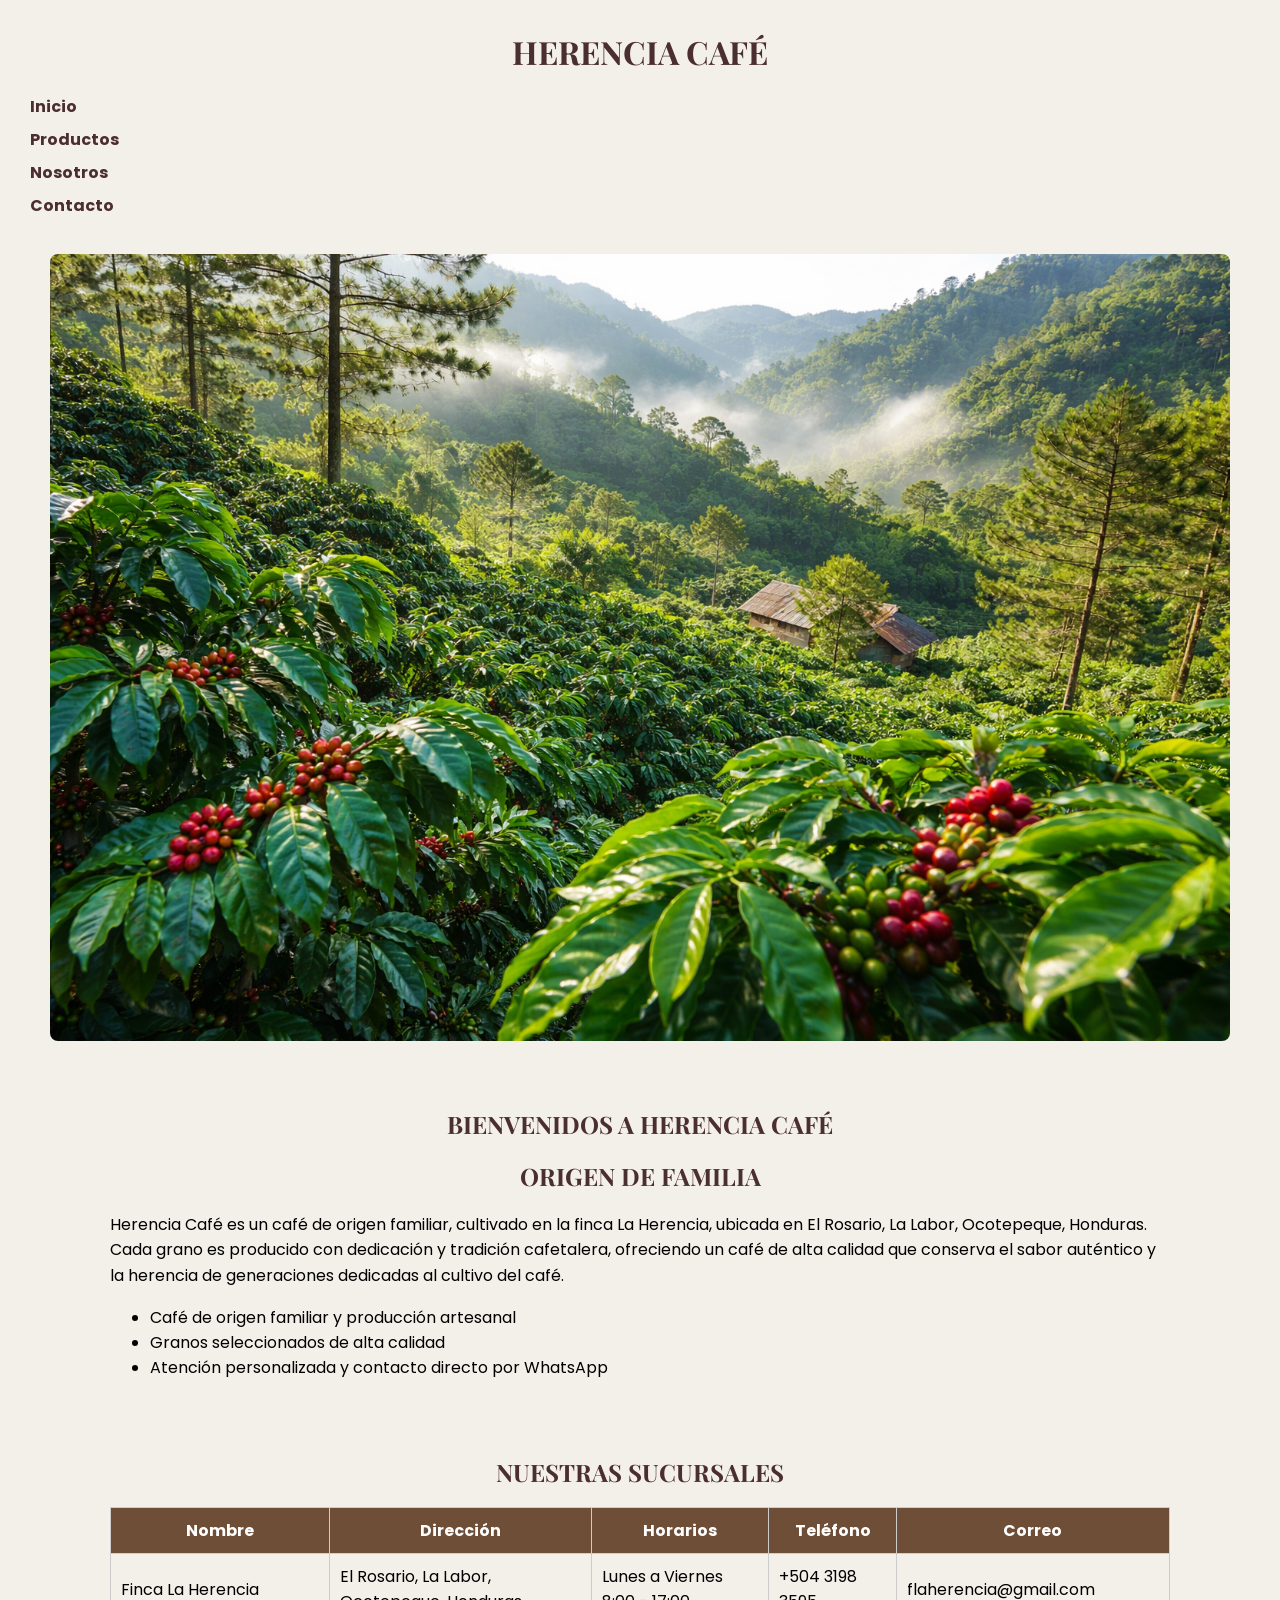
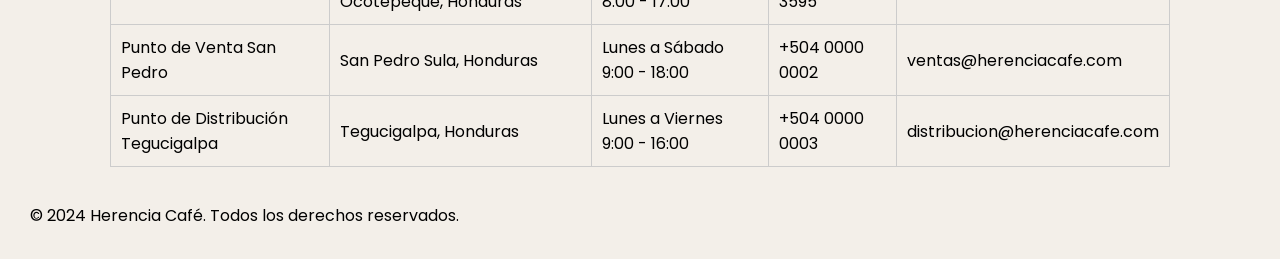
<file: index.html>
<!DOCTYPE html>
<html lang="es">

<head>
  <meta charset="UTF-8">
  <meta name="viewport" content="width=device-width, initial-scale=1.0">
  <title>Herencia Café</title>
  <link rel="stylesheet" href="css/styles.css">
</head>

<body>

  <header>
    <h1>Herencia Café</h1>
  </header>

  <nav>
    <ul>
      <li><a href="index.html">Inicio</a></li>
      <li><a href="productos.html">Productos</a></li>
      <li><a href="nosotros.html">Nosotros</a></li>
      <li><a href="contacto.html">Contacto</a></li>
    </ul>
  </nav>

  <section class="banner">
    <img src="img/cafe.jpg" alt="Finca cafetalera en Honduras donde se cultiva Herencia Café">
  </section>

<main>


  <section class="presentacion">
    <h1>Bienvenidos a Herencia Café</h1>
    <h2>Origen de Familia</h2>

    <p>
      Herencia Café es un café de origen familiar, cultivado en la finca La Herencia,
      ubicada en El Rosario, La Labor, Ocotepeque, Honduras.
      Cada grano es producido con dedicación y tradición cafetalera, ofreciendo
      un café de alta calidad que conserva el sabor auténtico y la herencia de
      generaciones dedicadas al cultivo del café.
    </p>

    <ul>
      <li>Café de origen familiar y producción artesanal</li>
      <li>Granos seleccionados de alta calidad</li>
      <li>Atención personalizada y contacto directo por WhatsApp</li>
    </ul>
  </section>


  <section class="sucursales">
    <h2>Nuestras sucursales</h2>

    <table>
      <thead>
        <tr>
          <th>Nombre</th>
          <th>Dirección</th>
          <th>Horarios</th>
          <th>Teléfono</th>
          <th>Correo</th>
        </tr>
      </thead>
      <tbody>
        <tr>
          <td>Finca La Herencia</td>
          <td>El Rosario, La Labor, Ocotepeque, Honduras</td>
          <td>Lunes a Viernes 8:00 - 17:00</td>
          <td>+504 3198 3595</td>
          <td>flaherencia@gmail.com</td>
        </tr>
        <tr>
          <td>Punto de Venta San Pedro</td>
          <td>San Pedro Sula, Honduras</td>
          <td>Lunes a Sábado 9:00 - 18:00</td>
          <td>+504 0000 0002</td>
          <td>ventas@herenciacafe.com</td>
        </tr>
        <tr>
          <td>Punto de Distribución Tegucigalpa</td>
          <td>Tegucigalpa, Honduras</td>
          <td>Lunes a Viernes 9:00 - 16:00</td>
          <td>+504 0000 0003</td>
          <td>distribucion@herenciacafe.com</td>
        </tr>
      </tbody>
    </table>
  </section>

</main>

  <footer>
    <p>&copy; 2024 Herencia Café. Todos los derechos reservados.</p>
  </footer>

</body>
</html>
</file>
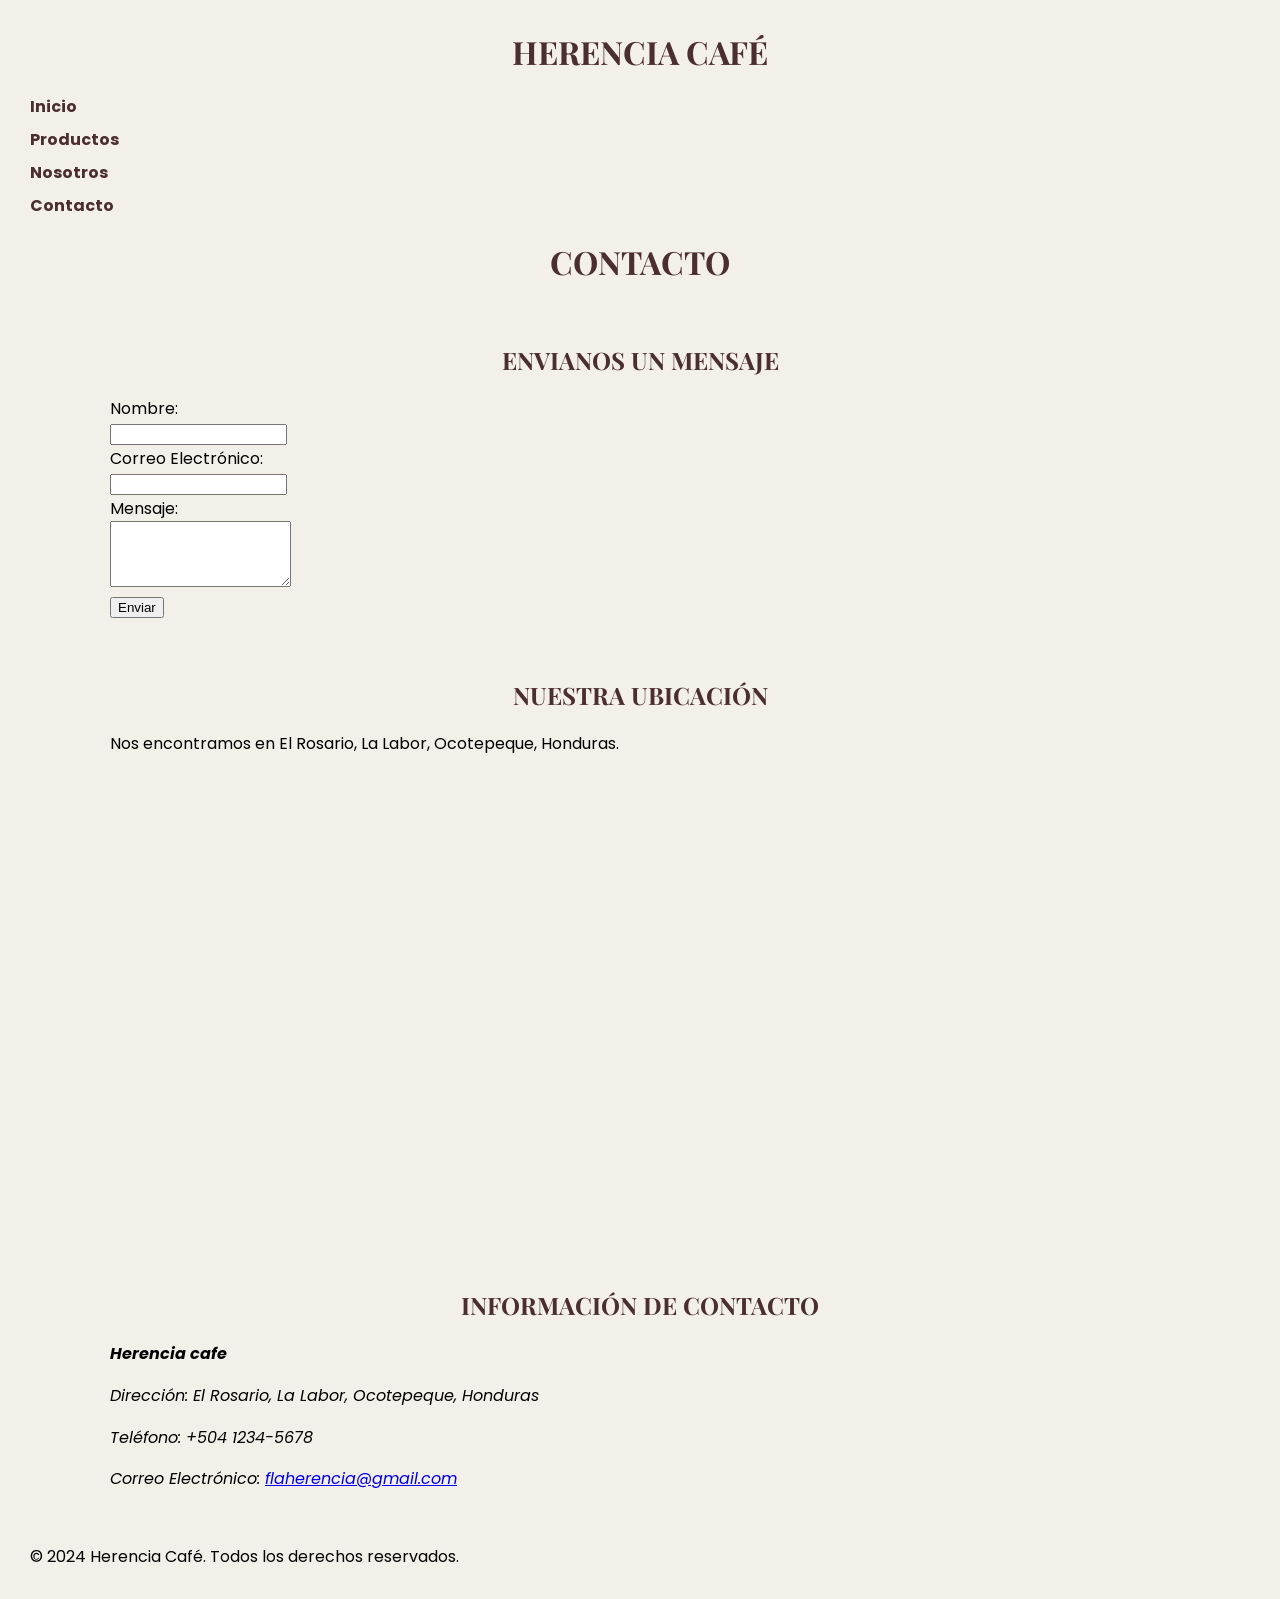
<file: contacto.html>
<!DOCTYPE html>
<html lang="es">

<head>
  <meta charset="UTF-8">
  <meta name="viewport" content="width=device-width, initial-scale=1.0">
  <title>Contacto | Herencia Café</title>
  <link rel="stylesheet" href="css/styles.css">
</head>

<body>

  <header>
    <h1>Herencia Café</h1>
  </header>

  <nav>
    <ul>
      <li><a href="index.html">Inicio</a></li>
      <li><a href="productos.html">Productos</a></li>
      <li><a href="nosotros.html">Nosotros</a></li>
      <li><a href="contacto.html">Contacto</a></li>
    </ul>
  </nav>

  <main>
    <h1>Contacto</h1>

    <section class="Formulario-contacto">
      <h2>Envianos un mensaje</h2>

      <form action="#" method="post">

        <div>
            <label for="nombre">Nombre:</label><br>
            <input type="text" id="nombre" name="nombre" required>
        </div>

        <div>
            <label for="correo">Correo Electrónico:</label><br>
            <input type="email" id="correo" name="correo" required>
        </div>

        <div>
            <label for="mensaje">Mensaje:</label><br>
            <textarea id="mensaje" name="mensaje" rows="4" required></textarea>
        </div>
        <div>
            <button type="submit">Enviar</button>
        </div>

      </form>
    </section>

<section class="mapa">
    <h2>Nuestra Ubicación</h2>
    
      <p>Nos encontramos en El Rosario, La Labor, Ocotepeque, Honduras.</p>
      <iframe src="https://www.google.com/maps/embed?pb=!1m18!1m12!1m3!1d3862.644993283001!2d-89.04509202542872!3d14.505057779409725!2m3!1f0!2f0!3f0!3m2!1i1024!2i768!4f13.1!3m3!1m2!1s0x8f6397da3bfc882b%3A0x2660de5f6216fa3b!2sEl%20Rosario%20La%20Labor%20Ocotepeque!5e0!3m2!1ses-419!2ses!4v1768677335769!5m2!1ses-419!2ses" width="600" height="450" style="border: 0;" allowfullscreen="" loading="lazy" referrerpolicy="no-referrer-when-downgrade"></iframe>

</section>

<section class="datos-contacto">
    <h2>Información de Contacto</h2>

    <address>
        <p><strong>Herencia cafe</strong></p>
        <p>Dirección: El Rosario, La Labor, Ocotepeque, Honduras</p>
        <p>Teléfono: +504 1234-5678</p>
        <p>Correo Electrónico:
            <a href="mailto:flaherencia@gmail.com">flaherencia@gmail.com</a>
        </p>
    </address>
</section>   
  </main>

  <footer>
    <p>&copy; 2024 Herencia Café. Todos los derechos reservados.</p>
  </footer>

</body>
</html>
</file>
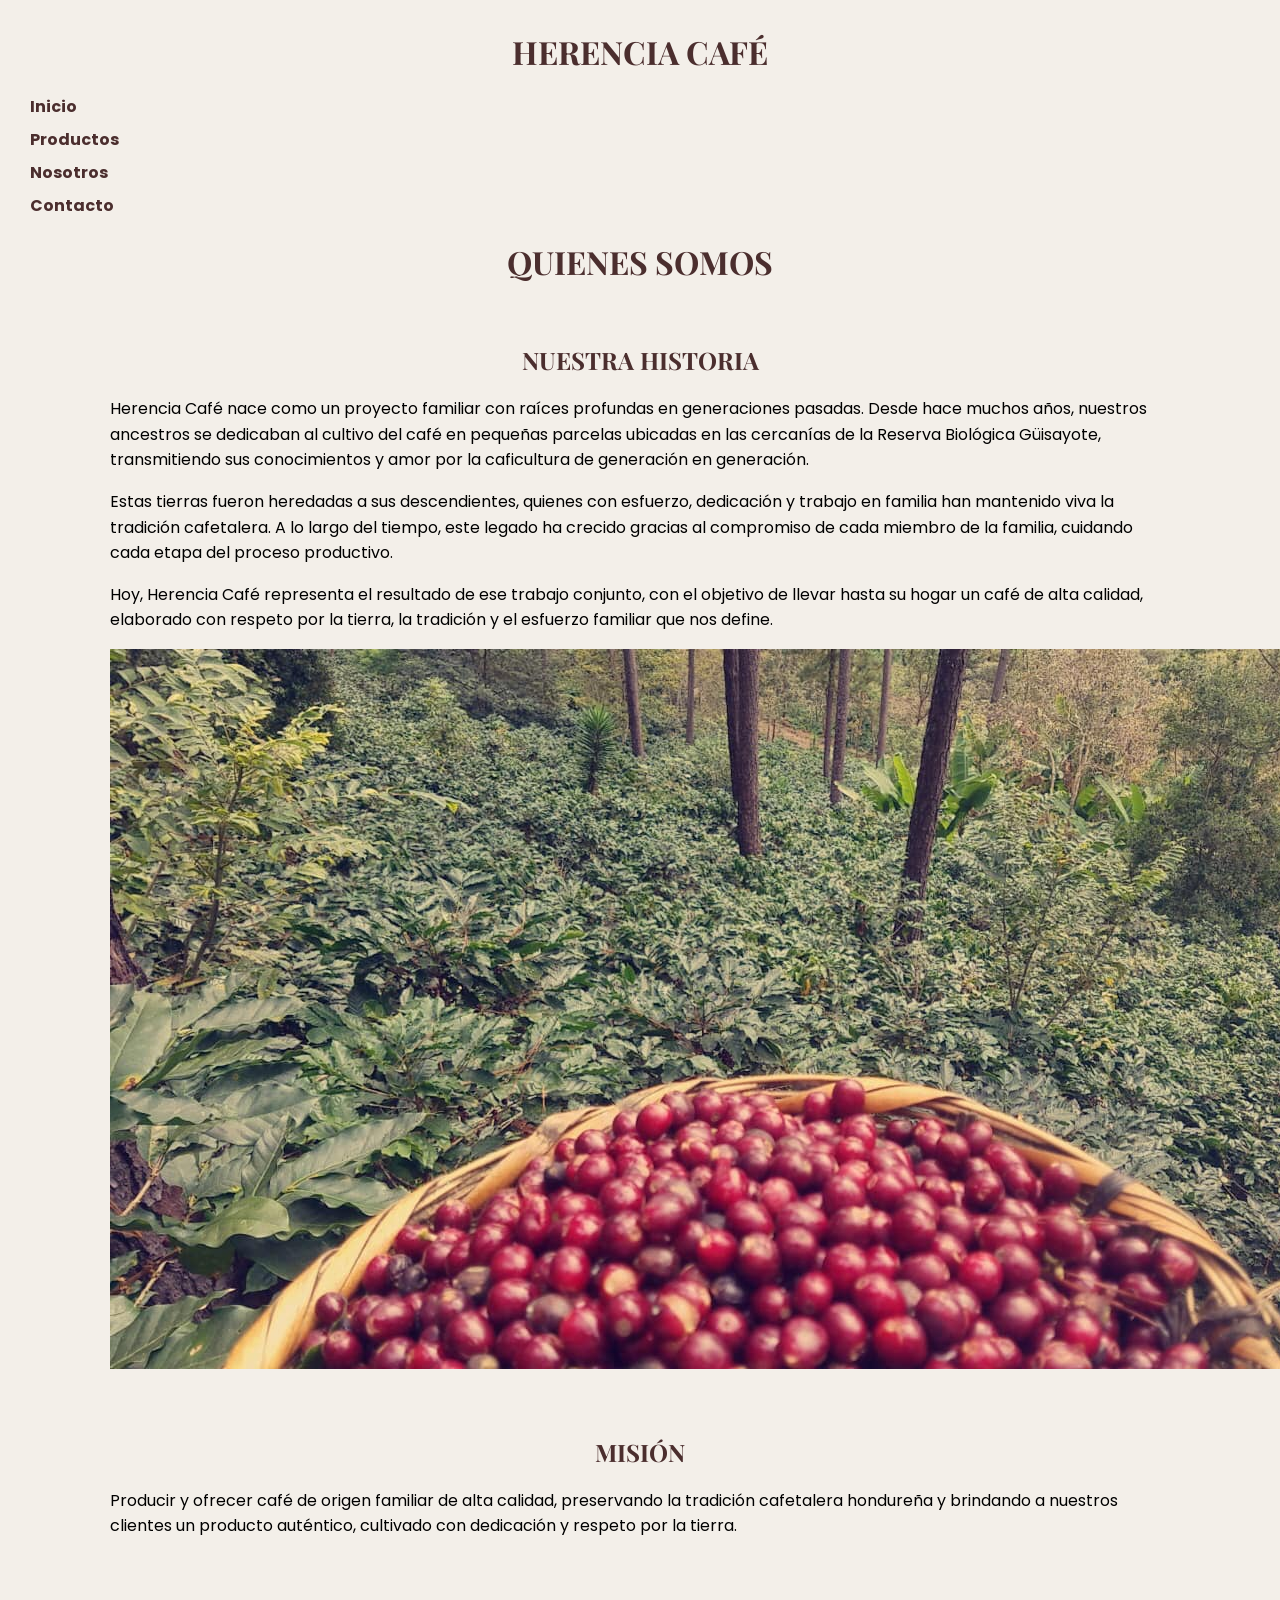
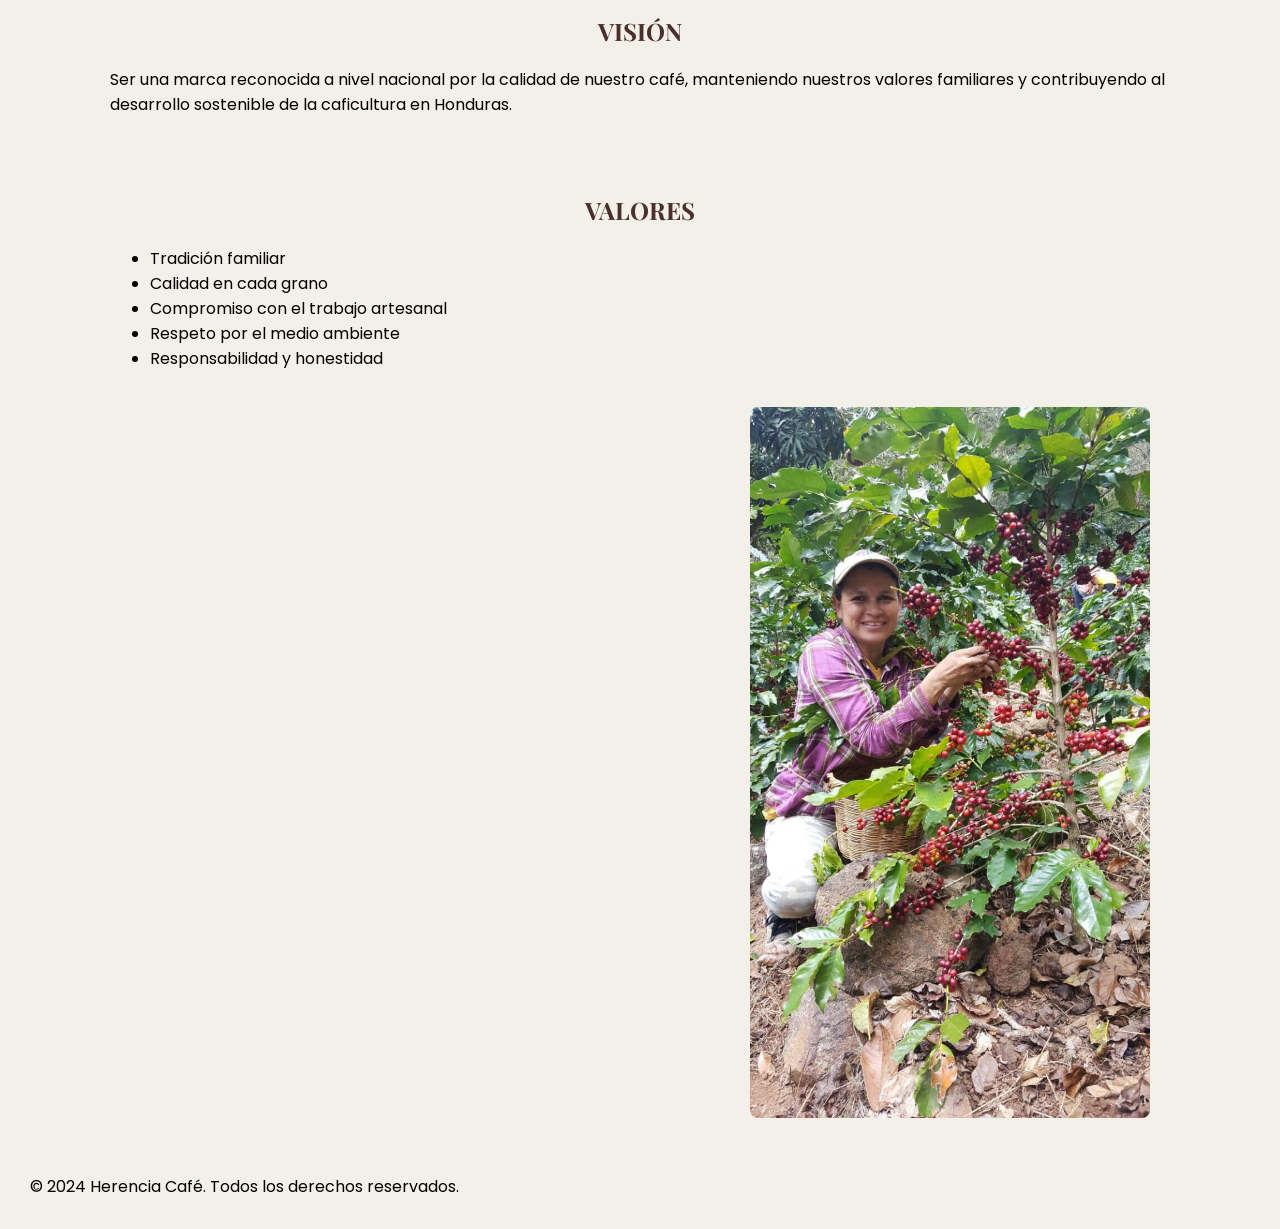
<file: nosotros.html>
<!DOCTYPE html>
<html lang="es">
<!DOCTYPE html>
<html lang="es">

<head>
  <meta charset="UTF-8">
  <meta name="viewport" content="width=device-width, initial-scale=1.0">
  <title>Nosotros | Herencia Café</title>
  <link rel="stylesheet" href="css/styles.css">
</head>

<body>

  <header>
    <h1>Herencia Café</h1>
  </header>

  <nav>
    <ul>
      <li><a href="index.html">Inicio</a></li>
      <li><a href="productos.html">Productos</a></li>
      <li><a href="nosotros.html">Nosotros</a></li>
      <li><a href="contacto.html">Contacto</a></li>
    </ul>
  </nav>

  <main>
    <h1>Quienes somos</h1>

<section class="Historia">
<h2>Nuestra Historia</h2>
    <p>
  Herencia Café nace como un proyecto familiar con raíces profundas en generaciones
  pasadas. Desde hace muchos años, nuestros ancestros se dedicaban al cultivo del café
  en pequeñas parcelas ubicadas en las cercanías de la Reserva Biológica Güisayote,
  transmitiendo sus conocimientos y amor por la caficultura de generación en generación.
</p>

<p>
  Estas tierras fueron heredadas a sus descendientes, quienes con esfuerzo, dedicación
  y trabajo en familia han mantenido viva la tradición cafetalera. A lo largo del tiempo,
  este legado ha crecido gracias al compromiso de cada miembro de la familia, cuidando
  cada etapa del proceso productivo.
</p>

<p>
  Hoy, Herencia Café representa el resultado de ese trabajo conjunto, con el objetivo
  de llevar hasta su hogar un café de alta calidad, elaborado con respeto por la tierra,
  la tradición y el esfuerzo familiar que nos define.
</p>
<img src="img/finca-herencia.jpg" alt="Finca La Herencia, lugar de cultivo de Herencia Café">
</section>

<section class="Mision">
  <h2>Misión</h2>
  <p>
  Producir y ofrecer café de origen familiar de alta calidad, preservando
  la tradición cafetalera hondureña y brindando a nuestros clientes un
  producto auténtico, cultivado con dedicación y respeto por la tierra.
  </p>
</section>

<section class="Vision">
  <h2>Visión</h2>
  <p>
    Ser una marca reconocida a nivel nacional por la calidad de nuestro café,
        manteniendo nuestros valores familiares y contribuyendo al desarrollo
        sostenible de la caficultura en Honduras.
  </p>
</section>

<section class="Valores">
  <h2>Valores</h2>
  <ul>
    <li>Tradición familiar</li>
    <li>Calidad en cada grano</li>
    <li>Compromiso con el trabajo artesanal</li>
    <li>Respeto por el medio ambiente</li>
    <li>Responsabilidad y honestidad</li>
  </ul>

  <section class="imagen-final">
  <img src="img/artesanal.jpg" alt="proceso artesanal de cortado de café">
</section>

</section>

  </main>

  <footer>
    <p>&copy; 2024 Herencia Café. Todos los derechos reservados.</p>
  </footer>

</body>
</html>
</file>
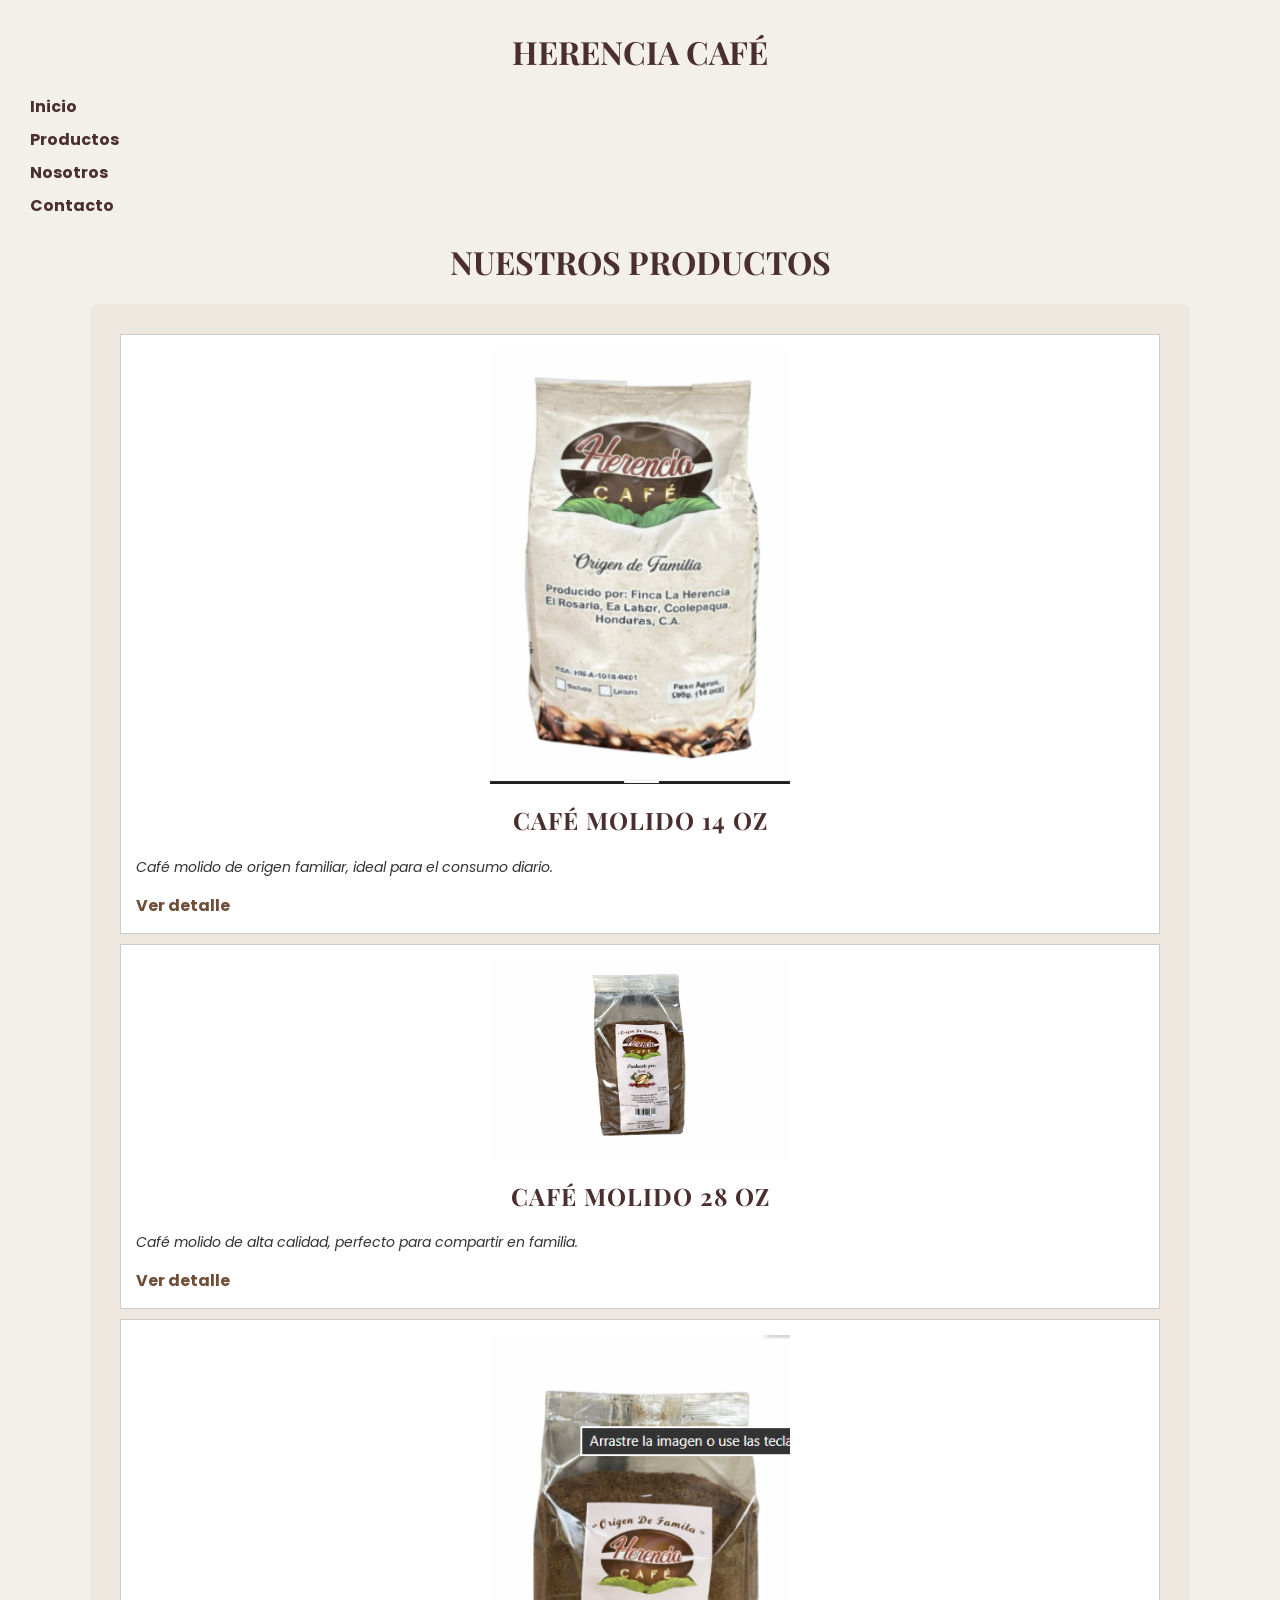
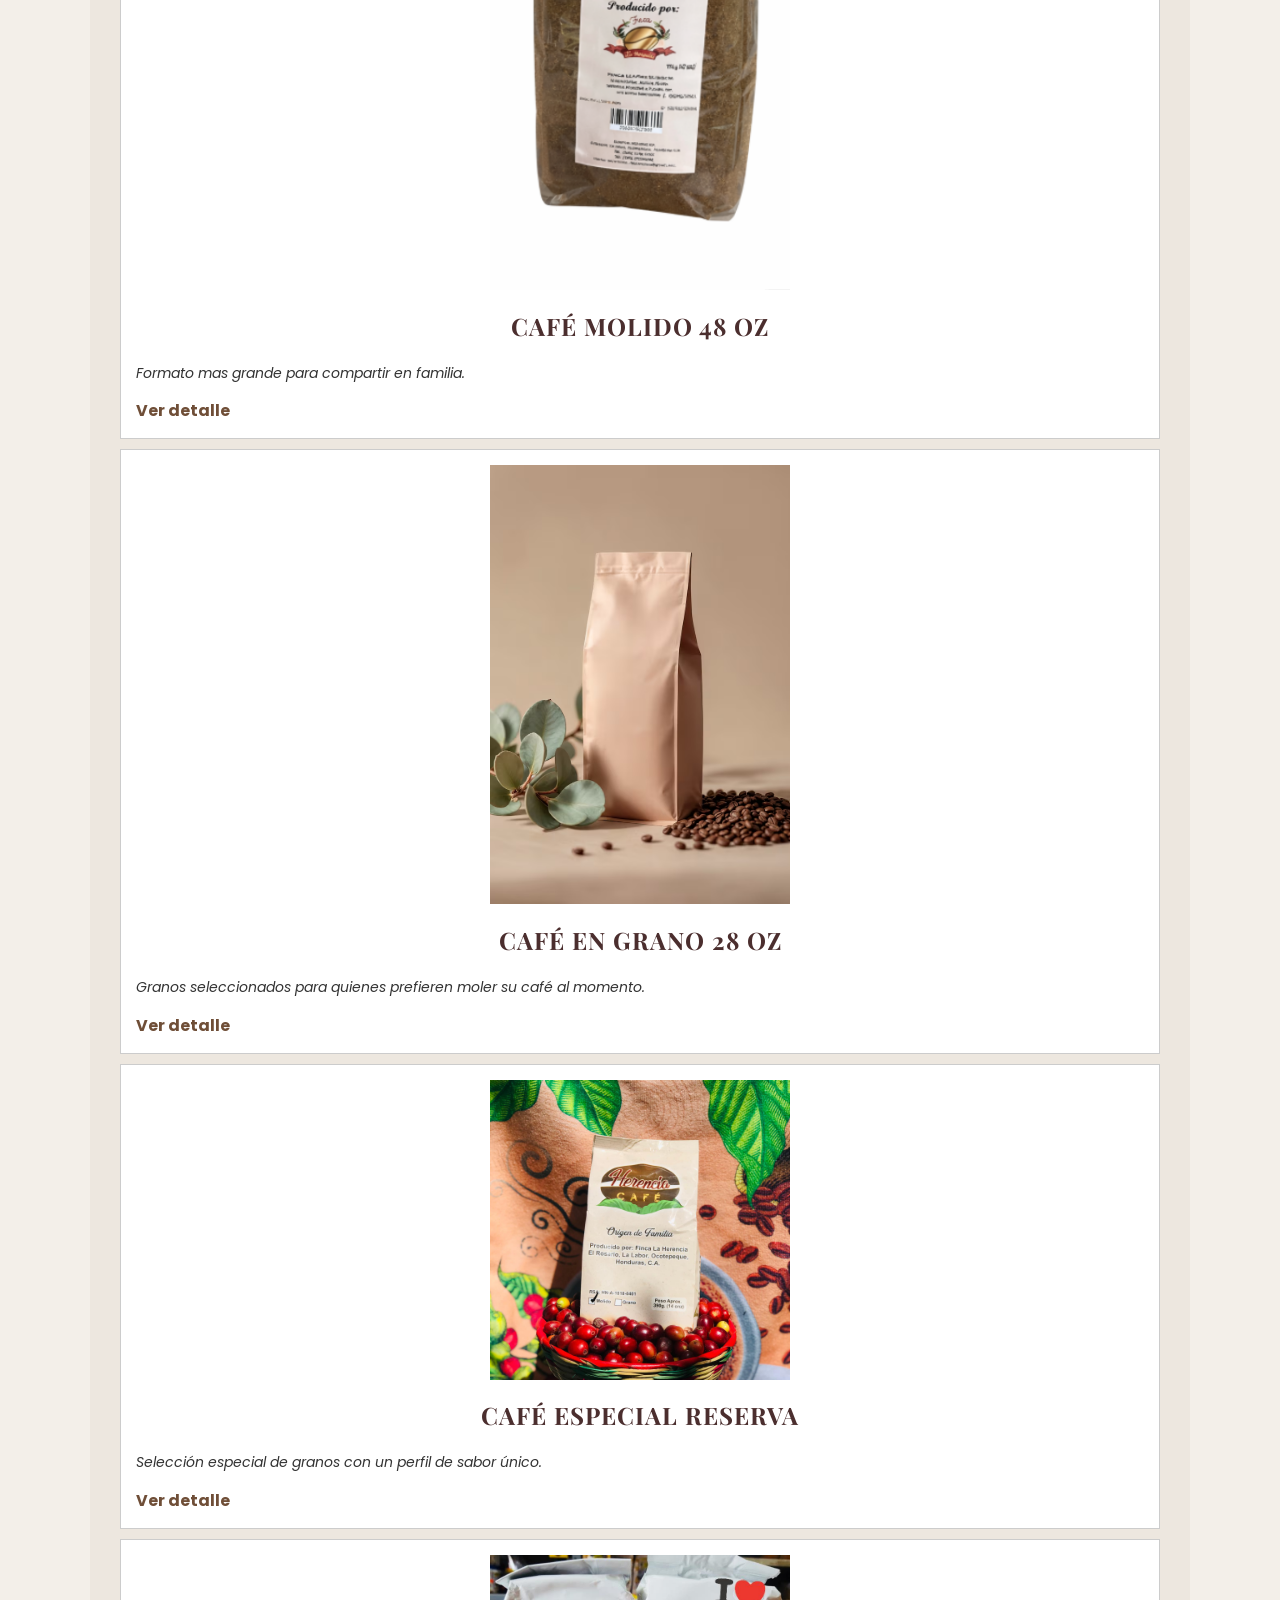
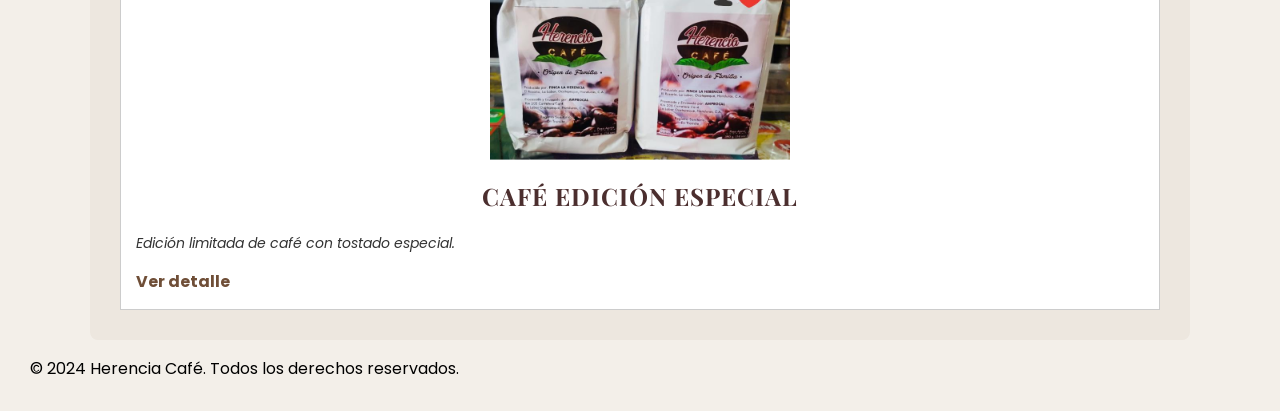
<file: productos.html>
<!DOCTYPE html>
<html lang="es">

<head>
  <meta charset="UTF-8">
  <meta name="viewport" content="width=device-width, initial-scale=1.0">
  <title>Productos | Herencia Café</title>
  <link rel="stylesheet" href="css/styles.css">
</head>

<body>

  <header>
    <h1>Herencia Café</h1>
  </header>

  <nav>
    <ul>
      <li><a href="index.html">Inicio</a></li>
      <li><a href="productos.html">Productos</a></li>
      <li><a href="nosotros.html">Nosotros</a></li>
      <li><a href="contacto.html">Contacto</a></li>
    </ul>
  </nav>

  <main>
    <h1>Nuestros Productos</h1>

<section class="lista-productos">

<article class="producto">
  <img src="img/cafe14oz.png" alt="Café Herencia Clásico 14 oz">
<h2>Café Molido 14 oz</h2>
  <p>Café molido de origen familiar, ideal para el consumo diario.</p>
        <a href="#">Ver detalle</a>
</article>

<article class="producto">

        <img src="img/cafe28oz.jpg" alt="Café molido Herencia Café 28 oz">
        <h2>Café Molido 28 oz</h2>
        <p>Café molido de alta calidad, perfecto para compartir en familia.</p>
        <a href="#">Ver detalle</a>
      </article>

        <article class="producto">
        <img src="img/cafe48oz.png" alt="Café molido  Herencia Café  48 oz">
        <h2>Café Molido 48 oz</h2>
        <p>Formato mas grande para compartir en familia.</p>
        <a href="#">Ver detalle</a>
      </article>

      <article class="producto">
        <img src="img/bolsa-grano-cafe-eucalipto-cafe-tostado_23-2151989748.avif" alt="Café en grano tostado">
        <h2>Café en Grano 28 oz</h2>
        <p>Granos seleccionados para quienes prefieren moler su café al momento.</p>
        <a href="#">Ver detalle</a>
      </article>

       <article class="producto">
        <img src="img/cafe-reserva-exportacion.jpg" alt="Café especial reserva Herencia Café">
        <h2>Café Especial Reserva</h2>
        <p>Selección especial de granos con un perfil de sabor único.</p>
        <a href="#">Ver detalle</a>
      </article>
<article class="producto">
        <img src="img/cafe-edicion-especial.jpg" alt="Café Herencia Edición Especial">
        <h2>Café Edición Especial</h2>
        <p>Edición limitada de café con tostado especial.</p>
        <a href="#">Ver detalle</a>
      </article>
</section>
  </main>

  <footer>
    <p>&copy; 2024 Herencia Café. Todos los derechos reservados.</p>
  </footer>

</body>
</html>
</file>
<file: css/styles.css>
@import url('https://fonts.googleapis.com/css2?family=Poppins:wght@400;700&display=swap');
@import url('https://fonts.googleapis.com/css2?family=Playfair+Display:wght@700&display=swap');

body {
  font-family: 'Poppins',Arial, sans-serif;
  background-color: #f3efe9;
  margin: 30px;
}

h1, h2 {
  font-family: 'Playfair Display', serif;
  text-align: center;
  color: #4b2e2e;
  text-transform: uppercase;
  font-weight: 700;
}


p {
  line-height: 1.6;
  font-weight: 400;
}


.producto {
  border: 1px solid #ccc;
  padding: 15px;
  margin: 10px;
  background-color: #ffffff;
}

.producto p {
    font-style: italic;
  font-size: 14px;
  color: #333;
}

.producto a {
  color: #6f4e37;
  text-decoration: none;
  font-weight: bold;
}

.producto a:hover {
  text-decoration: underline;
}


.producto h2 {
  text-align: center;
  letter-spacing: 1px;
}

main {
  background-color: #f3efe9;
  max-width: 1100px;
  margin: 0 auto;
}

section {
  padding: 20px;
}

.lista-productos {
  background-color: #ede7df;
  border-radius: 8px;
}

.producto img {
  max-width: 300px;
  display: block;
  margin: 0 auto;
}

nav ul {
  list-style: none;
  padding: 0;
}

nav li {
  margin-bottom: 8px;
}

nav a {
  color: #4b2e2e;
  font-weight: bold;
  text-decoration: none;
}

nav a:hover {
  text-decoration: underline;
}

table {
  border-collapse: collapse;
  width: 100%;
}

td, th {
  padding: 10px;
  border: 1px solid #ccc;
}

th {
  background-color: #6f4e37;
  color: #fff;
}


.imagen-final img {
  display: block;
  margin-left: auto;
  margin-right: 0;
  max-width: 400px;
  border-radius: 8px;
}

.banner img {
  width: 100%;
  border-radius: 8px;
}
</file>
